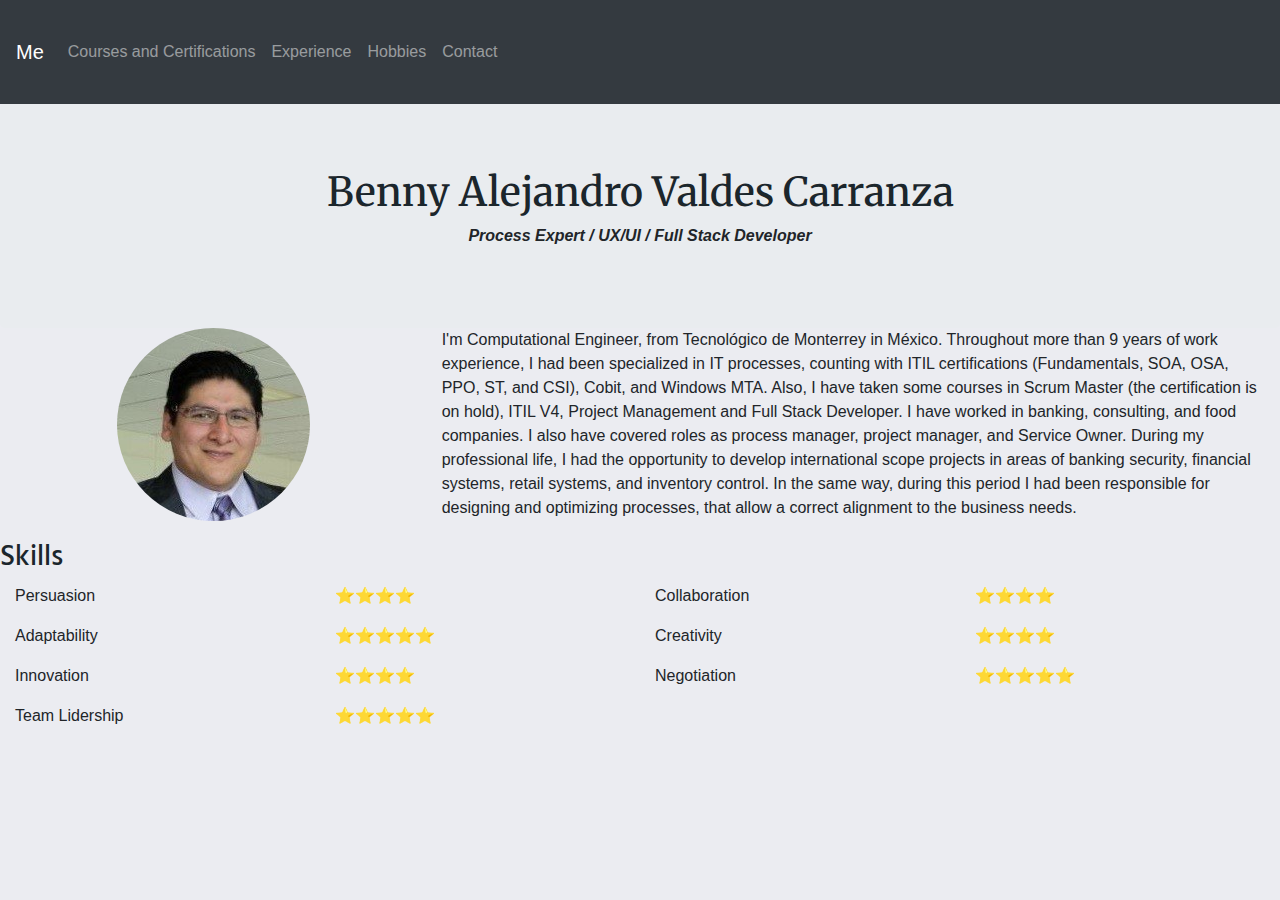
<file: index.html>
<!DOCTYPE html>
<html lang="en">
<head>
  <meta charset="UTF-8">
  <meta name="viewport" content="width=device-width, initial-scale=1.0">
  <meta http-equiv="X-UA-Compatible" content="ie=edge">
  <!--CSS-->
  <link rel="stylesheet" href="https://maxcdn.bootstrapcdn.com/bootstrap/4.5.0/css/bootstrap.min.css">
  <link rel="stylesheet" href="css/style.css">
  <!--Scripts-->
  <script src="https://ajax.googleapis.com/ajax/libs/jquery/3.5.1/jquery.min.js"></script>
  <script src="https://cdnjs.cloudflare.com/ajax/libs/popper.js/1.16.0/umd/popper.min.js"></script>
  <script src="https://maxcdn.bootstrapcdn.com/bootstrap/4.5.0/js/bootstrap.min.js"></script>
  <!--Fonts-->
  <link href="https://fonts.googleapis.com/css2?family=Anton&family=Arvo:ital@1&family=Hind&family=Merriweather:ital,wght@1,700&display=swap" rel="stylesheet">
  <title>Benny's Personal Site</title>
</head>
<body>
  <nav class="navbar navbar-expand-sm bg-dark navbar-dark">
    <a href="index.html" class="navbar-brand">Me</a>
    <button type="button" name="bmenu" class="navbar-toggler" data-toggle="collapse" data-target="#collapsibleNavbar">
      <span class="navbar-toggler-icon"></span>
    </button>
    <div class="collapse navbar-collapse" id="collapsibleNavbar">
      <ul class="navbar-nav">
        <li class="nav-item">
          <a href="courses.html" class="nav-link">Courses and Certifications</a>
        </li>
        <li class="nav-item">
          <a href="experience.html" class="nav-link">Experience</a>
        </li>
        <li class="nav-item">
          <a href="hobbies.html" class="nav-link">Hobbies</a>
        </li>
        <li class="nav-item">
          <a href="contact.html" class="nav-link">Contact</a>
        </li>
      </ul>
    </div>
  </nav>
  <div class="jumbotron text-center" style="margin-bottom:0">
    <h1>Benny Alejandro Valdes Carranza</h1>
    <p><strong> <em>Process Expert / UX/UI / Full Stack Developer</em> </strong></p>
  </div>
  <div class="row">
    <div class="col-sm-4">
      <img src="img/BennyCircle.png" alt="Benny's Profile Picture" class="mx-auto d-block">
    </div>
    <div class="col-sm-8">
      <p>I'm Computational Engineer, from Tecnológico de Monterrey
        in México. Throughout more than 9 years of work experience, I had been
        specialized in IT processes, counting with ITIL certifications
        (Fundamentals, SOA, OSA, PPO, ST, and CSI), Cobit, and Windows MTA. Also,
        I have taken some courses in Scrum Master (the certification is on hold),
        ITIL V4, Project Management and Full Stack Developer. I have worked in
        banking, consulting, and food companies. I also have covered roles as
        process manager, project manager, and Service Owner. During my professional
        life, I had the opportunity to develop international scope projects in
        areas of banking security, financial systems, retail systems, and inventory
        control. In the same way, during this period I had been responsible for
        designing and optimizing processes, that allow a correct alignment to the
        business needs.</p>
    </div>
  </div>
  <H2>Skills</H2>
  <div class="row">
    <div class="col-sm-3">
      <p>Persuasion</p>
    </div>
    <div class="col-sm-3">

      <p>⭐⭐⭐⭐</p>
    </div>
    <div class="col-sm-3">
      <p>Collaboration</p>
    </div>
    <div class="col-sm-3">
      <p>⭐⭐⭐⭐</p>
    </div>
  </div>
  <div class="row">
    <div class="col-sm-3">
      <p>Adaptability</p>
    </div>
    <div class="col-sm-3">
      <p>⭐⭐⭐⭐⭐</p>
    </div>
    <div class="col-sm-3">
      <p>Creativity</p>
    </div>
    <div class="col-sm-3">
      <p>⭐⭐⭐⭐</p>
    </div>
  </div>
  <div class="row">
    <div class="col-sm-3">
      <p>Innovation</p>
    </div>
    <div class="col-sm-3">
      <p>⭐⭐⭐⭐</p>
    </div>
    <div class="col-sm-3">
      <p>Negotiation</p>
    </div>
    <div class="col-sm-3">
      <p>⭐⭐⭐⭐⭐</p>
    </div>
  </div>
  <div class="row">
    <div class="col-sm-3">
      <p>Team Lidership</p>
    </div>
    <div class="col-sm-3">
      <p>⭐⭐⭐⭐⭐</p>
    </div>
  </div>
</body>
</html>
</file>
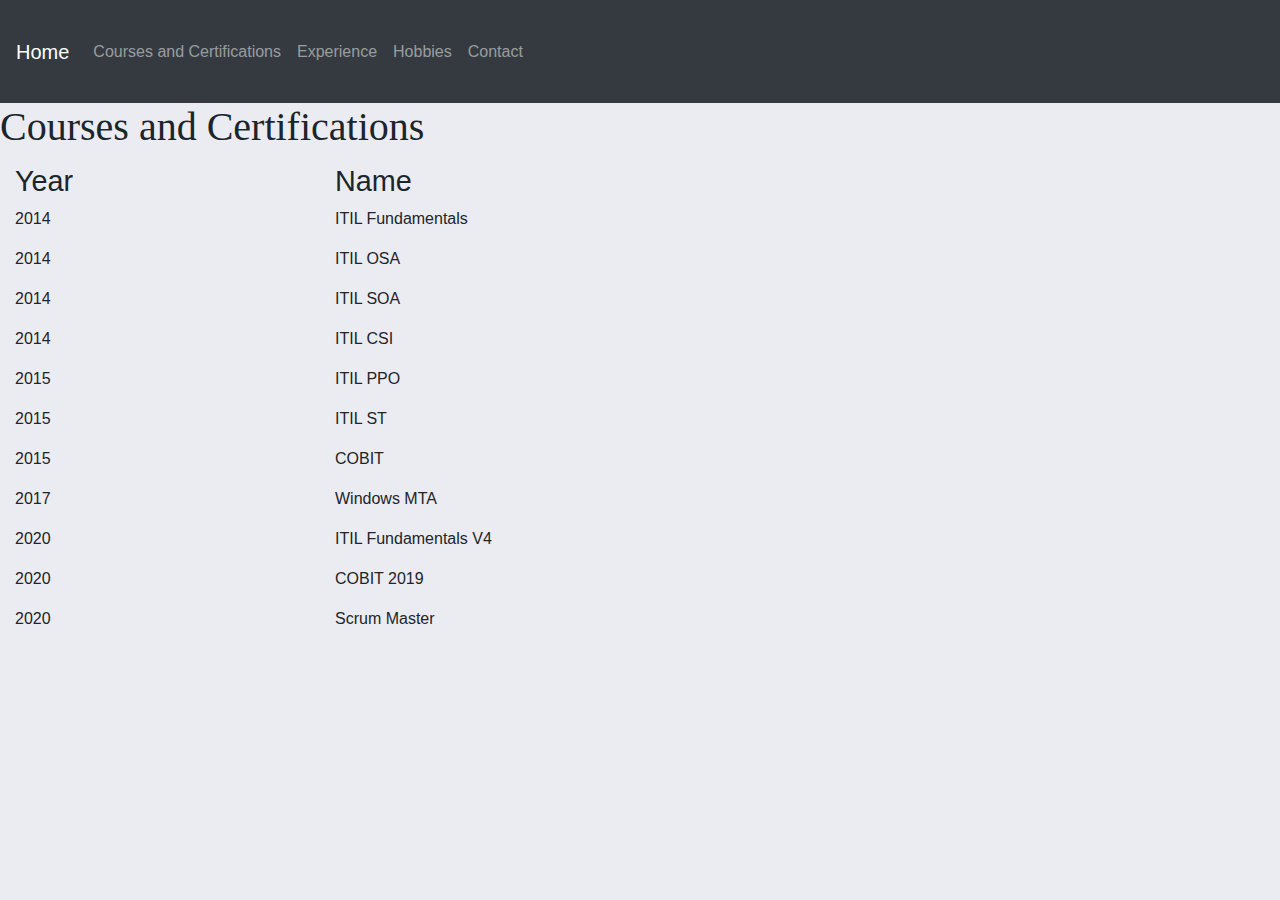
<file: courses.html>
<!DOCTYPE html>
<html lang="en">
<head>
  <meta charset="UTF-8">
  <meta name="viewport" content="width=device-width, initial-scale=1.0">
  <meta http-equiv="X-UA-Compatible" content="ie=edge">
  <link rel="stylesheet" href="https://maxcdn.bootstrapcdn.com/bootstrap/4.5.0/css/bootstrap.min.css">
  <link rel="stylesheet" href="css/style.css">
  <script src="https://ajax.googleapis.com/ajax/libs/jquery/3.5.1/jquery.min.js"></script>
  <script src="https://cdnjs.cloudflare.com/ajax/libs/popper.js/1.16.0/umd/popper.min.js"></script>
  <script src="https://maxcdn.bootstrapcdn.com/bootstrap/4.5.0/js/bootstrap.min.js"></script>
  <title>Courses</title>
</head>
<body>
  <nav class="navbar navbar-expand-sm bg-dark navbar-dark">
    <a href="index.html" class="navbar-brand">Home</a>
    <button type="button" name="bmenu" class="navbar-toggler" data-toggle="collapse" data-target="#collapsibleNavbar">
      <span class="navbar-toggler-icon"></span>
    </button>
    <div class="collapse navbar-collapse" id="collapsibleNavbar">
      <ul class="navbar-nav">
        <li class="nav-item">
          <a href="courses.html" class="nav-link">Courses and Certifications</a>
        </li>
        <li class="nav-item">
          <a href="experience.html" class="nav-link">Experience</a>
        </li>
        <li class="nav-item">
          <a href="hobbies.html" class="nav-link">Hobbies</a>
        </li>
        <li class="nav-item">
          <a href="contact.html" class="nav-link">Contact</a>
        </li>
      </ul>
    </div>
  </nav>
  <h1>Courses and Certifications</h1>
  <div class="row">
    <div class="col-sm-3">
      <h2>Year</h2>
    </div>
    <div class="col-sm-3">
      <h2>Name</h2>
    </div>
  </div>
  <div class="row">
    <div class="col-sm-3">
      <p>2014</p>
    </div>
    <div class="col-sm-3">
      <p>ITIL Fundamentals</p>
    </div>
  </div>
  <div class="row">
    <div class="col-sm-3">
      <p>2014</p>
    </div>
    <div class="col-sm-3">
      <p>ITIL OSA</p>
    </div>
  </div>
  <div class="row">
    <div class="col-sm-3">
      <p>2014</p>
    </div>
    <div class="col-sm-3">
      <p>ITIL SOA</p>
    </div>
  </div>
  <div class="row">
    <div class="col-sm-3">
      <p>2014</p>
    </div>
    <div class="col-sm-3">
      <p>ITIL CSI</p>
    </div>
  </div>
  <div class="row">
    <div class="col-sm-3">
      <p>2015</p>
    </div>
    <div class="col-sm-3">
      <p>ITIL PPO</p>
    </div>
  </div>
  <div class="row">
    <div class="col-sm-3">
      <p>2015</p>
    </div>
    <div class="col-sm-3">
      <p>ITIL ST</p>
    </div>
  </div>
  <div class="row">
    <div class="col-sm-3">
      <p>2015</p>
    </div>
    <div class="col-sm-3">
      <p>COBIT</p>
    </div>
  </div>
  <div class="row">
    <div class="col-sm-3">
      <p>2017</p>
    </div>
    <div class="col-sm-3">
      <p>Windows MTA</p>
    </div>
  </div>
  <div class="row">
    <div class="col-sm-3">
      <p>2020</p>
    </div>
    <div class="col-sm-3">
      <p>ITIL Fundamentals V4</p>
    </div>
  </div>
  <div class="row">
    <div class="col-sm-3">
      <p>2020</p>
    </div>
    <div class="col-sm-3">
      <p>COBIT 2019</p>
    </div>
  </div>
  <div class="row">
    <div class="col-sm-3">
      <p>2020</p>
    </div>
    <div class="col-sm-3">
      <p>Scrum Master</p>
    </div>
  </div>
</body>
</html>
</file>
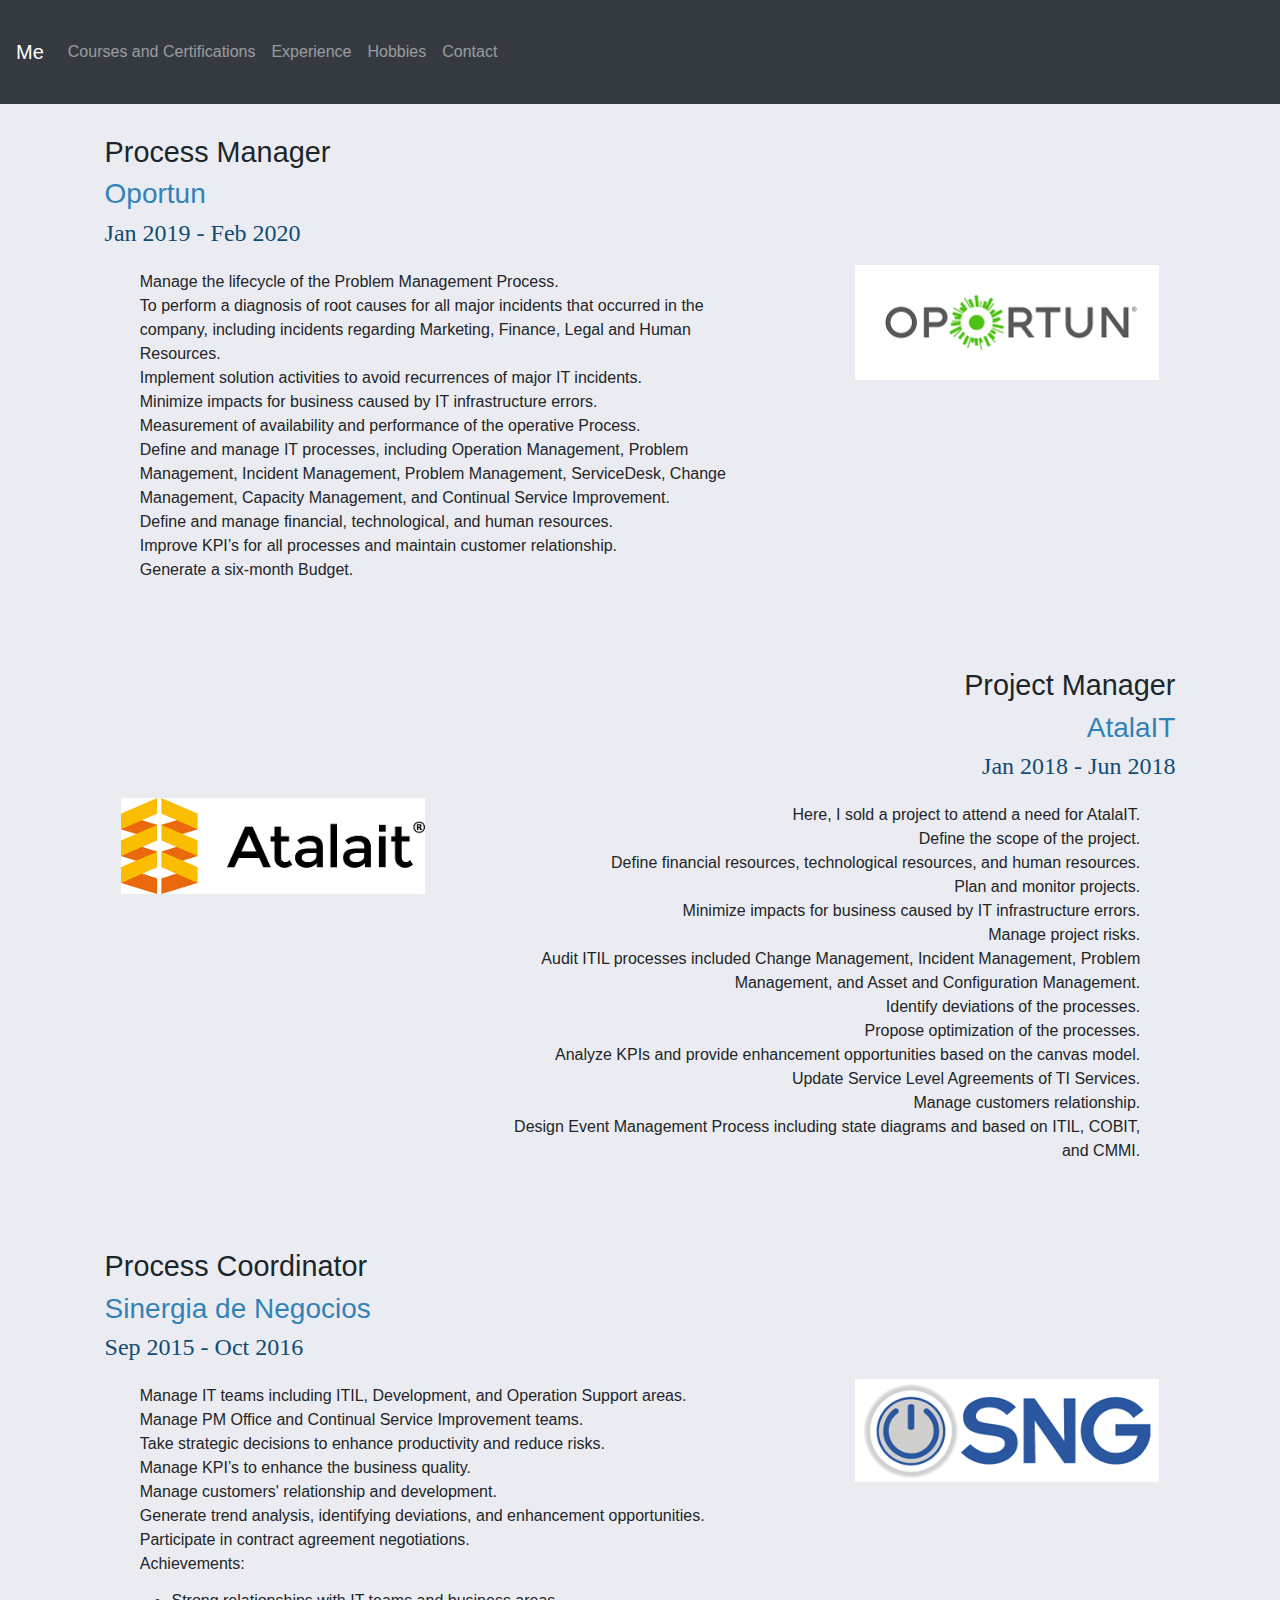
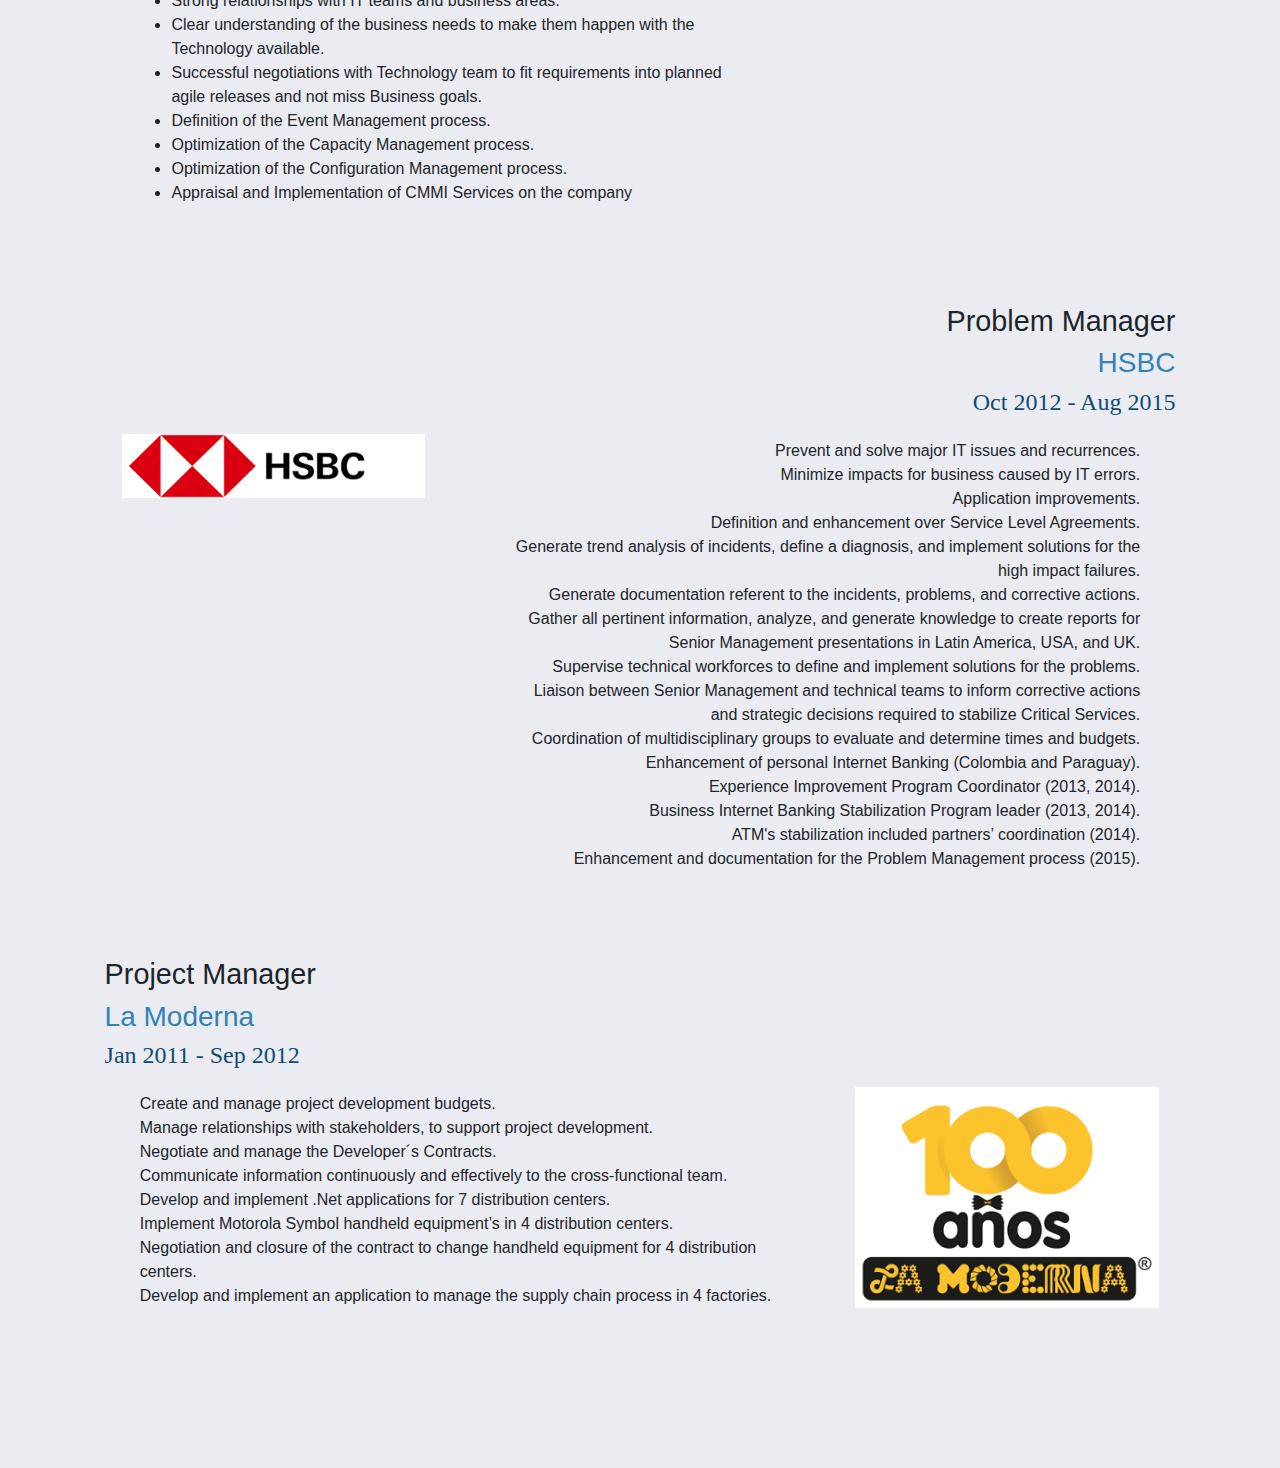
<file: experience.html>
<!DOCTYPE html>
<html lang="en">
<head>
  <meta charset="UTF-8">
  <meta name="viewport" content="width=device-width, initial-scale=1.0">
  <meta http-equiv="X-UA-Compatible" content="ie=edge">
  <link rel="stylesheet" href="https://maxcdn.bootstrapcdn.com/bootstrap/4.5.0/css/bootstrap.min.css">
  <link rel="stylesheet" href="css/style.css">
  <script src="https://ajax.googleapis.com/ajax/libs/jquery/3.5.1/jquery.min.js"></script>
  <script src="https://cdnjs.cloudflare.com/ajax/libs/popper.js/1.16.0/umd/popper.min.js"></script>
  <script src="https://maxcdn.bootstrapcdn.com/bootstrap/4.5.0/js/bootstrap.min.js"></script>
  <title>Experience</title>
</head>
<body>
  <nav class="navbar navbar-expand-sm bg-dark navbar-dark">
    <a href="index.html" class="navbar-brand">Me</a>
    <button type="button" name="bmenu" class="navbar-toggler" data-toggle="collapse" data-target="#collapsibleNavbar">
      <span class="navbar-toggler-icon"></span>
    </button>
    <div class="collapse navbar-collapse" id="collapsibleNavbar">
      <ul class="navbar-nav">
        <li class="nav-item">
          <a href="courses.html" class="nav-link">Courses and Certifications</a>
        </li>
        <li class="nav-item">
          <a href="experience.html" class="nav-link">Experience</a>
        </li>
        <li class="nav-item">
          <a href="hobbies.html" class="nav-link">Hobbies</a>
        </li>
        <li class="nav-item">
          <a href="contact.html" class="nav-link">Contact</a>
        </li>
      </ul>
    </div>
  </nav>
  <div class="row container-left">
    <div class="col-md-8">
      <div class="content">
        <h2>Process Manager</h2>
        <h3>Oportun</h3>
        <h4>Jan 2019 - Feb 2020</h4>
        <ul>
          <li>Manage the lifecycle of the Problem Management Process.</li>
          <li>To perform a diagnosis of root causes for all major incidents that
            occurred in the company, including incidents regarding Marketing,
            Finance, Legal and Human Resources.</li>
          <li>Implement solution activities to avoid recurrences of major IT
              incidents.</li>
          <li>Minimize impacts for business caused by IT infrastructure errors.</li>
          <li>Measurement of availability and performance of the operative
              Process.</li>
          <li>Define and manage IT processes, including Operation Management,
              Problem Management, Incident Management, Problem Management,
              ServiceDesk, Change Management, Capacity Management, and Continual
              Service Improvement.</li>
          <li>Define and manage financial, technological, and human resources.</li>
          <li>Improve KPI’s for all processes and maintain customer relationship.</li>
          <li>Generate a six-month Budget.</li>
        </ul>
      </div>
    </div>
    <div class="col-md-4">
      <a href="https://oportun.com"><img class="imagen img-fluid" src="img/Oportun.png" alt="Logo Oportun"></a>
    </div>
  </div>
  <div class="row container-right">
    <div class="col-md-4">
        <a href="https://www.atalait.com/"><img class="imagen img-fluid" src="img/AtalaIT.png" alt="Logo AtalaIT"></a>
    </div>
    <div class="col-md-8">
      <div class="content">
        <h2>Project Manager</h2>
        <h3>AtalaIT</h3>
        <h4>Jan 2018 - Jun 2018</h4>
        <ul>
          <li>Here, I sold a project to attend a need for AtalaIT.</li>
          <li>Define the scope of the project.</li>
          <li>Define financial resources, technological resources, and human
            resources.</li>
          <li>Plan and monitor projects.</li>
          <li>Minimize impacts for business caused by IT infrastructure errors.</li>
          <li>Manage project risks.</li>
          <li>Audit ITIL processes included Change Management, Incident
            Management, Problem Management, and Asset and Configuration
            Management.</li>
          <li>Identify deviations of the processes.</li>
          <li>Propose optimization of the processes.</li>
          <li>Analyze KPIs and provide enhancement opportunities based on the
            canvas model.</li>
          <li>Update Service Level Agreements of TI Services.</li>
          <li>Manage customers relationship.</li>
          <li>Design Event Management Process including state diagrams and based
            on ITIL, COBIT, and CMMI.</li>
        </ul>
      </div>
    </div>
  </div>
  <div class="row container-left">
    <div class="col-md-8">
      <div class="content">
        <h2>Process Coordinator</h2>
        <h3>Sinergia de Negocios</h3>
        <h4>Sep 2015 - Oct 2016</h4>
        <ul>
          <li>Manage IT teams including ITIL, Development, and Operation Support
            areas.</li>
          <li>Manage PM Office and Continual Service Improvement teams.</li>
          <li>Take strategic decisions to enhance productivity and reduce risks.</li>
          <li>Manage KPI’s to enhance the business quality.</li>
          <li>Manage customers' relationship and development.</li>
          <li>Generate trend analysis, identifying deviations, and enhancement
            opportunities.</li>
          <li>Participate in contract agreement negotiations.</li>
          <li>Achievements:</li>
          <ul class="lista-mostrar">
            <li>Strong relationships with IT teams and business areas.</li>
            <li>Clear understanding of the business needs to make them happen
              with the Technology available.</li>
            <li>Successful negotiations with Technology team to fit
              requirements into planned agile releases and not miss Business
              goals.</li>
            <li>Definition of the Event Management process.</li>
            <li>Optimization of the Capacity Management process.</li>
            <li>Optimization of the Configuration Management process.</li>
            <li>Appraisal and Implementation of CMMI Services on the company</li>
        </ul>
      </div>
    </div>
    <div class="col-md-4">
      <a href="http://sinergiadenegocio.com.mx/"><img class="imagen img-fluid" src="img/SNG.png" alt="Logo Sinergia"></a>
    </div>
  </div>
  <div class="row container-right">
    <div class="col-md-4">
        <a href="https://www.hsbc.com.mx/"><img class="imagen img-fluid" src="img/HSBC.png" alt="Logo HSBC"></a>
    </div>
    <div class="col-md-8">
      <div class="content">
        <h2>Problem Manager</h2>
        <h3>HSBC</h3>
        <h4>Oct 2012 - Aug 2015</h4>
        <ul>
          <li>Prevent and solve major IT issues and recurrences.</li>
          <li>Minimize impacts for business caused by IT errors.</li>
          <li>Application improvements.</li>
          <li>Definition and enhancement over Service Level Agreements.</li>
          <li>Generate trend analysis of incidents, define a diagnosis, and
            implement solutions for the high impact failures.</li>
          <li>Generate documentation referent to the incidents, problems, and
            corrective actions.</li>
          <li>Gather all pertinent information, analyze, and generate knowledge
            to create reports for Senior Management presentations in Latin
            America, USA, and UK.</li>
          <li>Supervise technical workforces to define and implement solutions
            for the problems.</li>
          <li>Liaison between Senior Management and technical teams to inform
            corrective actions and strategic decisions required to stabilize
            Critical Services.</li>
          <li>Coordination of multidisciplinary groups to evaluate and determine
            times and budgets.</li>
          <li>Enhancement of personal Internet Banking (Colombia and Paraguay).</li>
          <li>Experience Improvement Program Coordinator (2013, 2014).</li>
          <li>Business Internet Banking Stabilization Program leader (2013, 2014).</li>
          <li>ATM's stabilization included partners’ coordination (2014).</li>
          <li>Enhancement and documentation for the Problem Management process (2015).</li>
        </ul>
      </div>
    </div>
  </div>
  <div class="row container-left">
    <div class="col-md-8">
      <div class="content">
        <h2>Project Manager</h2>
        <h3>La Moderna</h3>
        <h4>Jan 2011 - Sep 2012</h4>
        <ul>
          <li>Create and manage project development budgets.</li>
          <li>Manage relationships with stakeholders, to support project
            development.</li>
          <li>Negotiate and manage the Developer´s Contracts.</li>
          <li>Communicate information continuously and effectively to the
            cross-functional team.</li>
          <li>Develop and implement .Net applications for 7 distribution centers.</li>
          <li>Implement Motorola Symbol handheld equipment’s in 4 distribution
            centers.</li>
          <li>Negotiation and closure of the contract to change handheld
            equipment for 4 distribution centers.</li>
          <li>Develop and implement an application to manage the supply chain
            process in 4 factories.</li>
        </ul>
      </div>
    </div>
    <div class="col-md-4">
      <a href="https://www.lamoderna.com.mx/"><img class="imagen img-fluid" src="img/logo_moderna.png" alt="Logo La Moderna"></a>
    </div>
  </div>
</body>
</html>
</file>
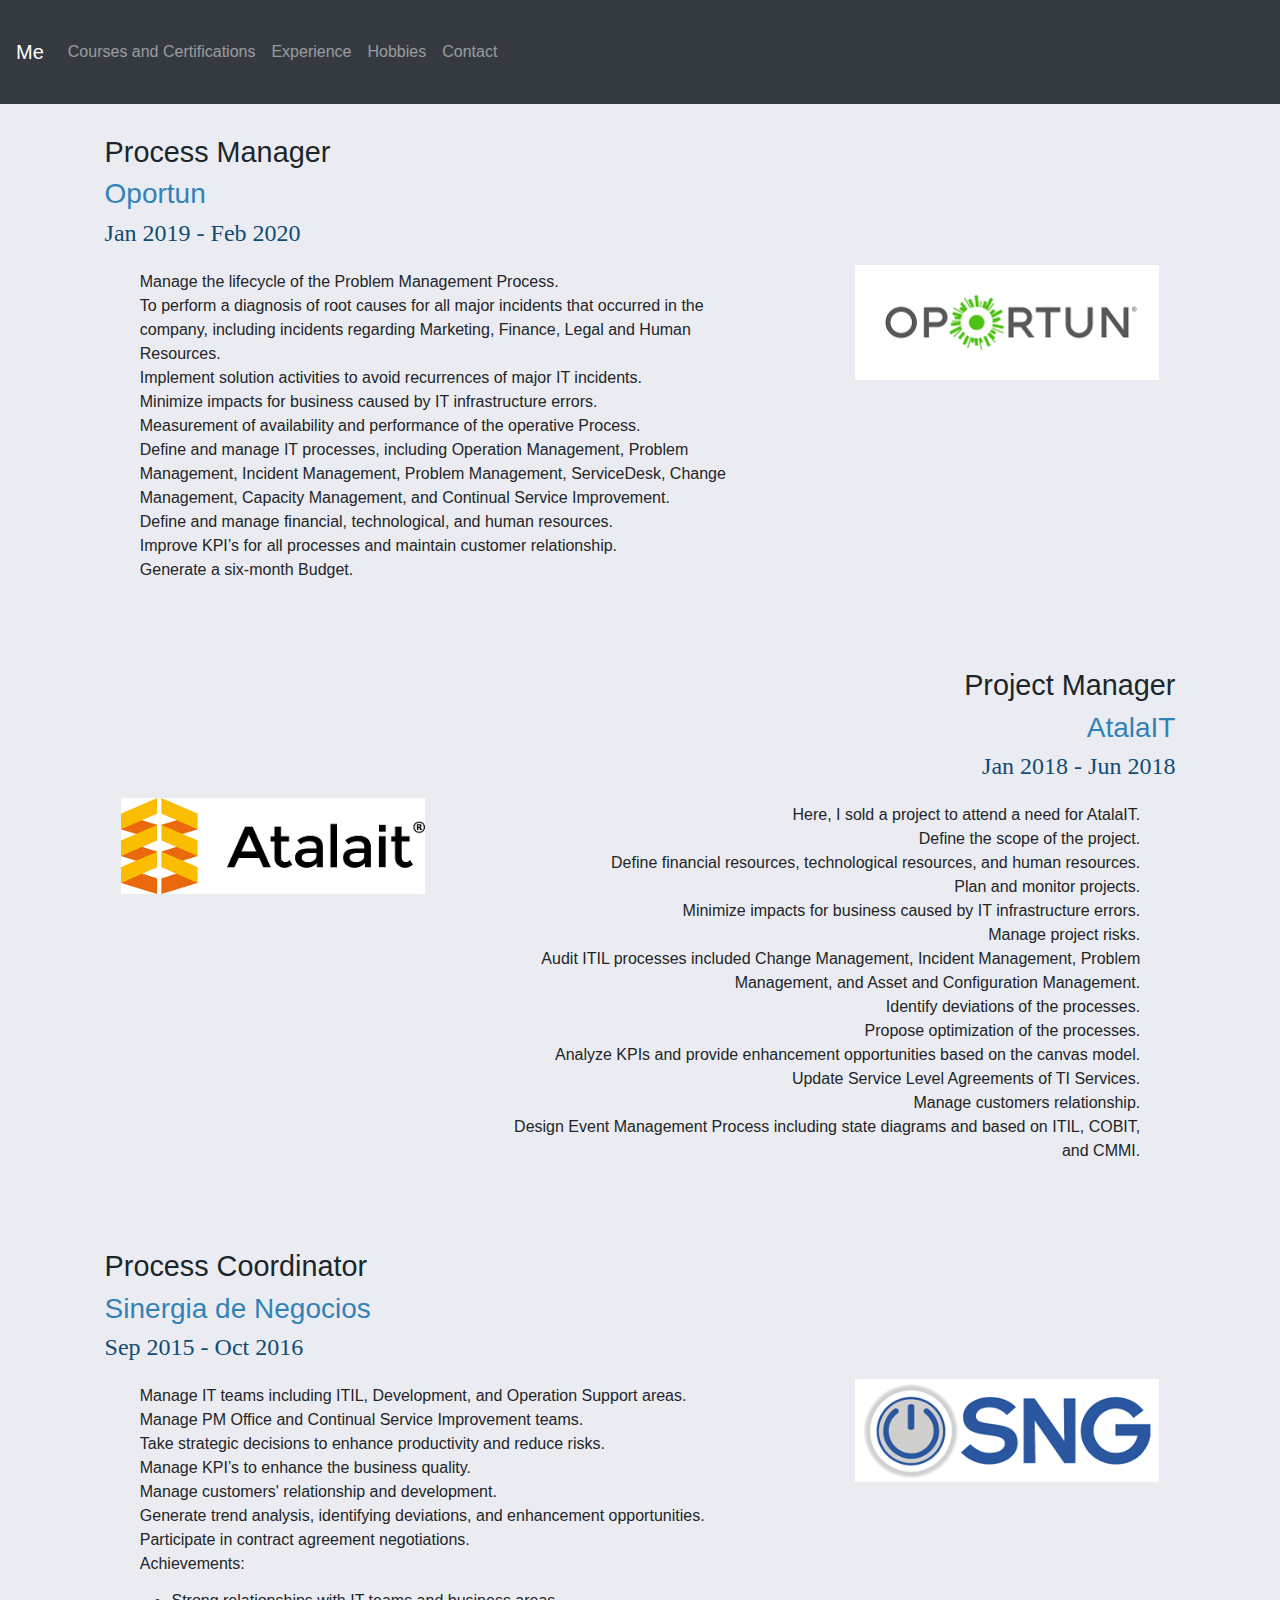
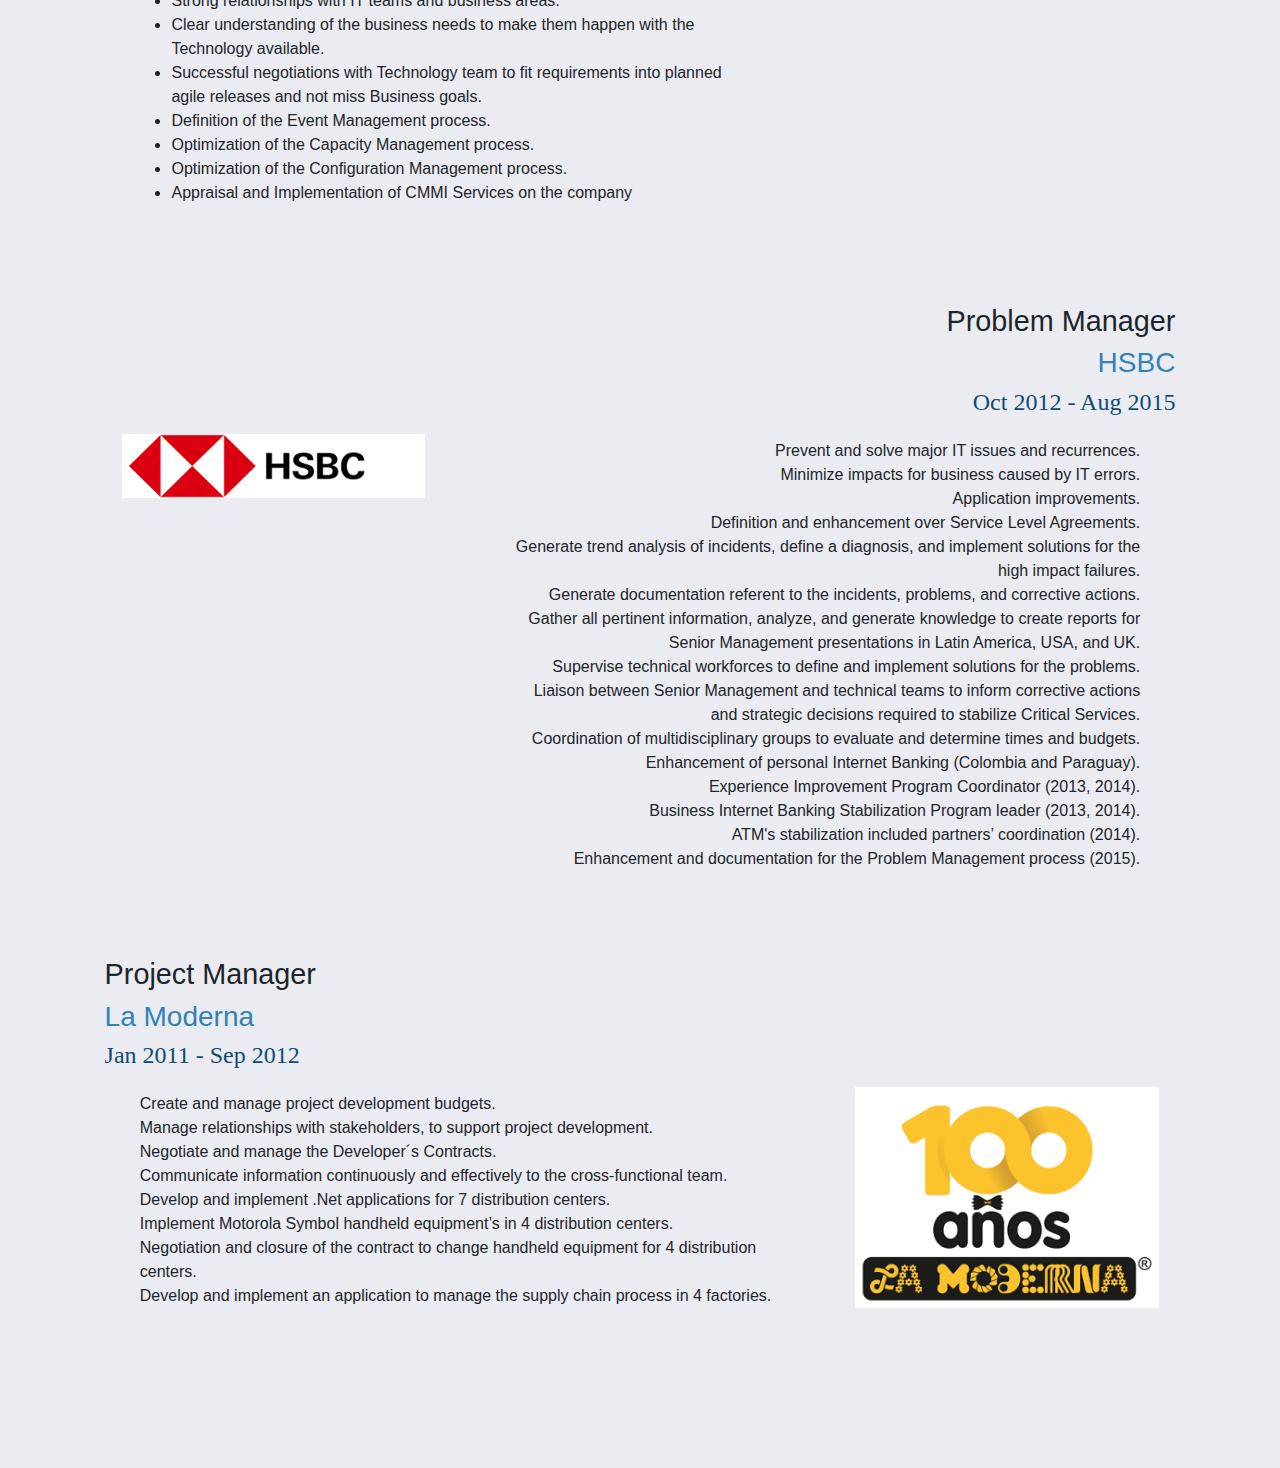
<file: experience0.html>
<!DOCTYPE html>
<html lang="en">
<head>
  <meta charset="UTF-8">
  <meta name="viewport" content="width=device-width, initial-scale=1.0">
  <meta http-equiv="X-UA-Compatible" content="ie=edge">
  <link rel="stylesheet" href="https://maxcdn.bootstrapcdn.com/bootstrap/4.5.0/css/bootstrap.min.css">
  <link rel="stylesheet" href="css/style.css">
  <script src="https://ajax.googleapis.com/ajax/libs/jquery/3.5.1/jquery.min.js"></script>
  <script src="https://cdnjs.cloudflare.com/ajax/libs/popper.js/1.16.0/umd/popper.min.js"></script>
  <script src="https://maxcdn.bootstrapcdn.com/bootstrap/4.5.0/js/bootstrap.min.js"></script>
  <title>Experience</title>
</head>
<body>
  <nav class="navbar navbar-expand-sm bg-dark navbar-dark">
    <a href="index.html" class="navbar-brand">Me</a>
    <button type="button" name="bmenu" class="navbar-toggler" data-toggle="collapse" data-target="#collapsibleNavbar">
      <span class="navbar-toggler-icon"></span>
    </button>
    <div class="collapse navbar-collapse" id="collapsibleNavbar">
      <ul class="navbar-nav">
        <li class="nav-item">
          <a href="courses.html" class="nav-link">Courses and Certifications</a>
        </li>
        <li class="nav-item">
          <a href="experience.html" class="nav-link">Experience</a>
        </li>
        <li class="nav-item">
          <a href="hobbies.html" class="nav-link">Hobbies</a>
        </li>
        <li class="nav-item">
          <a href="contact.html" class="nav-link">Contact</a>
        </li>
      </ul>
    </div>
  </nav>
  <div class="row container-left">
    <div class="col-md-8">
      <div class="content">
        <h2>Process Manager</h2>
        <h3>Oportun</h3>
        <h4>Jan 2019 - Feb 2020</h4>
        <ul>
          <li>Manage the lifecycle of the Problem Management Process.</li>
          <li>To perform a diagnosis of root causes for all major incidents that
            occurred in the company, including incidents regarding Marketing,
            Finance, Legal and Human Resources.</li>
          <li>Implement solution activities to avoid recurrences of major IT
              incidents.</li>
          <li>Minimize impacts for business caused by IT infrastructure errors.</li>
          <li>Measurement of availability and performance of the operative
              Process.</li>
          <li>Define and manage IT processes, including Operation Management,
              Problem Management, Incident Management, Problem Management,
              ServiceDesk, Change Management, Capacity Management, and Continual
              Service Improvement.</li>
          <li>Define and manage financial, technological, and human resources.</li>
          <li>Improve KPI’s for all processes and maintain customer relationship.</li>
          <li>Generate a six-month Budget.</li>
        </ul>
      </div>
    </div>
    <div class="col-md-4">
      <a href="https://oportun.com"><img class="imagen img-fluid" src="img/Oportun.png" alt="Logo Oportun"></a>
    </div>
  </div>
  <div class="row container-right">
    <div class="col-md-4">
        <a href="https://www.atalait.com/"><img class="imagen img-fluid" src="img/AtalaIT.png" alt="Logo AtalaIT"></a>
    </div>
    <div class="col-md-8">
      <div class="content">
        <h2>Project Manager</h2>
        <h3>AtalaIT</h3>
        <h4>Jan 2018 - Jun 2018</h4>
        <ul>
          <li>Here, I sold a project to attend a need for AtalaIT.</li>
          <li>Define the scope of the project.</li>
          <li>Define financial resources, technological resources, and human
            resources.</li>
          <li>Plan and monitor projects.</li>
          <li>Minimize impacts for business caused by IT infrastructure errors.</li>
          <li>Manage project risks.</li>
          <li>Audit ITIL processes included Change Management, Incident
            Management, Problem Management, and Asset and Configuration
            Management.</li>
          <li>Identify deviations of the processes.</li>
          <li>Propose optimization of the processes.</li>
          <li>Analyze KPIs and provide enhancement opportunities based on the
            canvas model.</li>
          <li>Update Service Level Agreements of TI Services.</li>
          <li>Manage customers relationship.</li>
          <li>Design Event Management Process including state diagrams and based
            on ITIL, COBIT, and CMMI.</li>
        </ul>
      </div>
    </div>
  </div>
  <div class="row container-left">
    <div class="col-md-8">
      <div class="content">
        <h2>Process Coordinator</h2>
        <h3>Sinergia de Negocios</h3>
        <h4>Sep 2015 - Oct 2016</h4>
        <ul>
          <li>Manage IT teams including ITIL, Development, and Operation Support
            areas.</li>
          <li>Manage PM Office and Continual Service Improvement teams.</li>
          <li>Take strategic decisions to enhance productivity and reduce risks.</li>
          <li>Manage KPI’s to enhance the business quality.</li>
          <li>Manage customers' relationship and development.</li>
          <li>Generate trend analysis, identifying deviations, and enhancement
            opportunities.</li>
          <li>Participate in contract agreement negotiations.</li>
          <li>Achievements:</li>
          <ul class="lista-mostrar">
            <li>Strong relationships with IT teams and business areas.</li>
            <li>Clear understanding of the business needs to make them happen
              with the Technology available.</li>
            <li>Successful negotiations with Technology team to fit
              requirements into planned agile releases and not miss Business
              goals.</li>
            <li>Definition of the Event Management process.</li>
            <li>Optimization of the Capacity Management process.</li>
            <li>Optimization of the Configuration Management process.</li>
            <li>Appraisal and Implementation of CMMI Services on the company</li>
        </ul>
      </div>
    </div>
    <div class="col-md-4">
      <a href="http://sinergiadenegocio.com.mx/"><img class="imagen img-fluid" src="img/SNG.png" alt="Logo Sinergia"></a>
    </div>
  </div>
  <div class="row container-right">
    <div class="col-md-4">
        <a href="https://www.hsbc.com.mx/"><img class="imagen img-fluid" src="img/HSBC.png" alt="Logo HSBC"></a>
    </div>
    <div class="col-md-8">
      <div class="content">
        <h2>Problem Manager</h2>
        <h3>HSBC</h3>
        <h4>Oct 2012 - Aug 2015</h4>
        <ul>
          <li>Prevent and solve major IT issues and recurrences.</li>
          <li>Minimize impacts for business caused by IT errors.</li>
          <li>Application improvements.</li>
          <li>Definition and enhancement over Service Level Agreements.</li>
          <li>Generate trend analysis of incidents, define a diagnosis, and
            implement solutions for the high impact failures.</li>
          <li>Generate documentation referent to the incidents, problems, and
            corrective actions.</li>
          <li>Gather all pertinent information, analyze, and generate knowledge
            to create reports for Senior Management presentations in Latin
            America, USA, and UK.</li>
          <li>Supervise technical workforces to define and implement solutions
            for the problems.</li>
          <li>Liaison between Senior Management and technical teams to inform
            corrective actions and strategic decisions required to stabilize
            Critical Services.</li>
          <li>Coordination of multidisciplinary groups to evaluate and determine
            times and budgets.</li>
          <li>Enhancement of personal Internet Banking (Colombia and Paraguay).</li>
          <li>Experience Improvement Program Coordinator (2013, 2014).</li>
          <li>Business Internet Banking Stabilization Program leader (2013, 2014).</li>
          <li>ATM's stabilization included partners’ coordination (2014).</li>
          <li>Enhancement and documentation for the Problem Management process (2015).</li>
        </ul>
      </div>
    </div>
  </div>
  <div class="row container-left">
    <div class="col-md-8">
      <div class="content">
        <h2>Project Manager</h2>
        <h3>La Moderna</h3>
        <h4>Jan 2011 - Sep 2012</h4>
        <ul>
          <li>Create and manage project development budgets.</li>
          <li>Manage relationships with stakeholders, to support project
            development.</li>
          <li>Negotiate and manage the Developer´s Contracts.</li>
          <li>Communicate information continuously and effectively to the
            cross-functional team.</li>
          <li>Develop and implement .Net applications for 7 distribution centers.</li>
          <li>Implement Motorola Symbol handheld equipment’s in 4 distribution
            centers.</li>
          <li>Negotiation and closure of the contract to change handheld
            equipment for 4 distribution centers.</li>
          <li>Develop and implement an application to manage the supply chain
            process in 4 factories.</li>
        </ul>
      </div>
    </div>
    <div class="col-md-4">
      <a href="https://www.lamoderna.com.mx/"><img class="imagen img-fluid" src="img/logo_moderna.png" alt="Logo La Moderna"></a>
    </div>
  </div>
</body>
</html>
</file>
<file: css/style.css>
body{
  background-color: #EBECF1;
}
hr{
  border-style: None;
  border-top-style: dotted;
  border-color: #071C34;
  border-width: 5px;
  width: 5%;
}
h1{
  color: #1B262C;
  font-family: 'Merriweather', serif;
}
h2{
  color: #1B262C;
  font-size: 1.8em;
  padding-top: 5px;
  font-family: 'Hind', sans-serif;
}
h3{
  font-family: 'Anton', sans-serif;
  color: #3282B8;
}
h4{
  color: #0F4C75;
  font-family: 'Arvo', serif;
}
ul{
  list-style-type: none;
  padding: 2% 5%;
}
.row{
  margin-left: 0;
  margin-right: 0;
}
.container{
  text-align: center;
}
.container-left{
  left: 0;
  text-align: left;
  padding: 2% 7%;
}
.container-right{
  right: 0;
  text-align: right;
  padding: 2% 7%;
}
.imagen{
  padding: 40% 5%;
}
.lista-mostrar{
  list-style-type: disc;
}
@media screen and (max-width: 800px) {
   .imagen {
     display: none;
   }
}
/*.content{
  padding: 3%;
  background-color: white;
  border-radius: 6px;
  box-shadow: 0 4px 6px -1px rgba(0,0,0,0.1);
}
image{
  width:10%;
  height:10%;
  background-size: cover;
  background-position: center;
  border: solid #ffffff;
  border-radius: 5%;
  box-shadow: 0 4px 6px -1px rgba(0, 0, 0, 0.1);
  z-index: 2;
}
.content span {
   color: #2C7A7B;
   font-size: 1.1em;
   font-weight: bold;
}
.content p {
   line-height: 1.6;
   padding-top: 5px;
}*/
</file>
